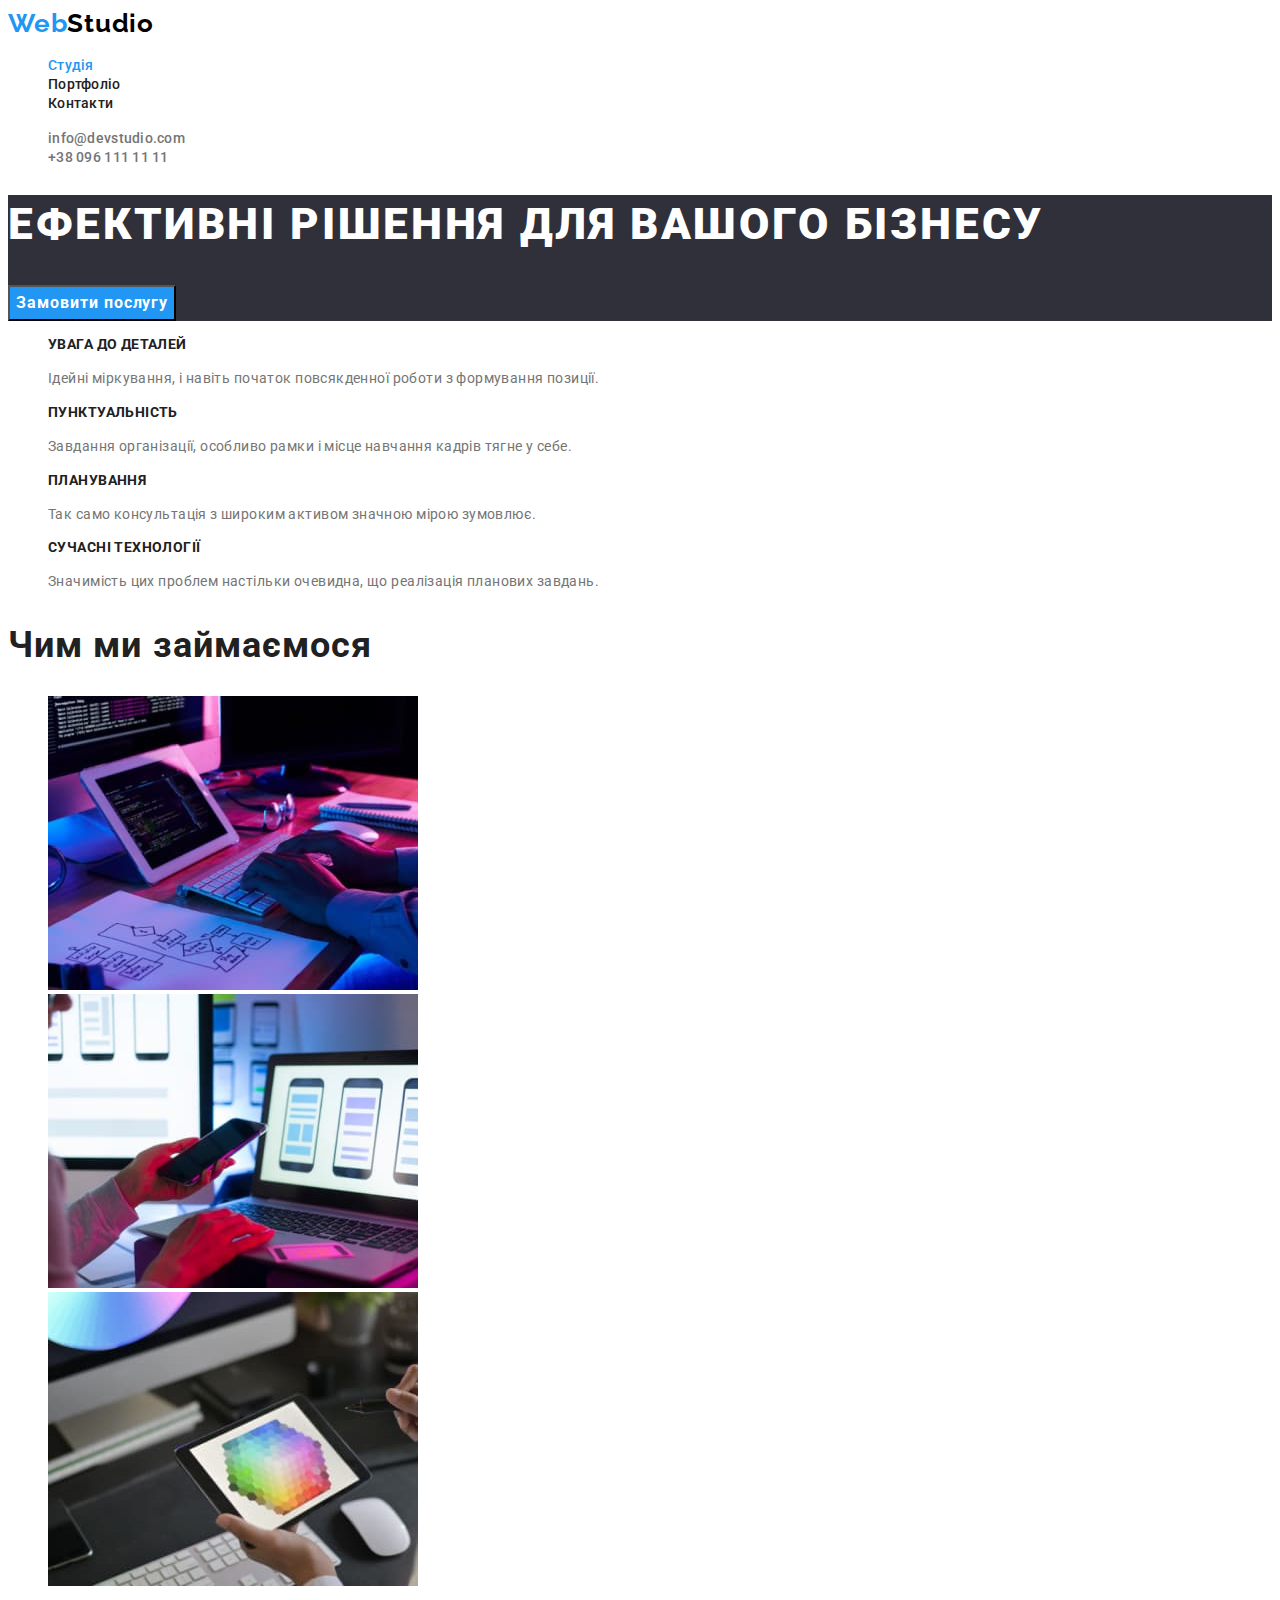
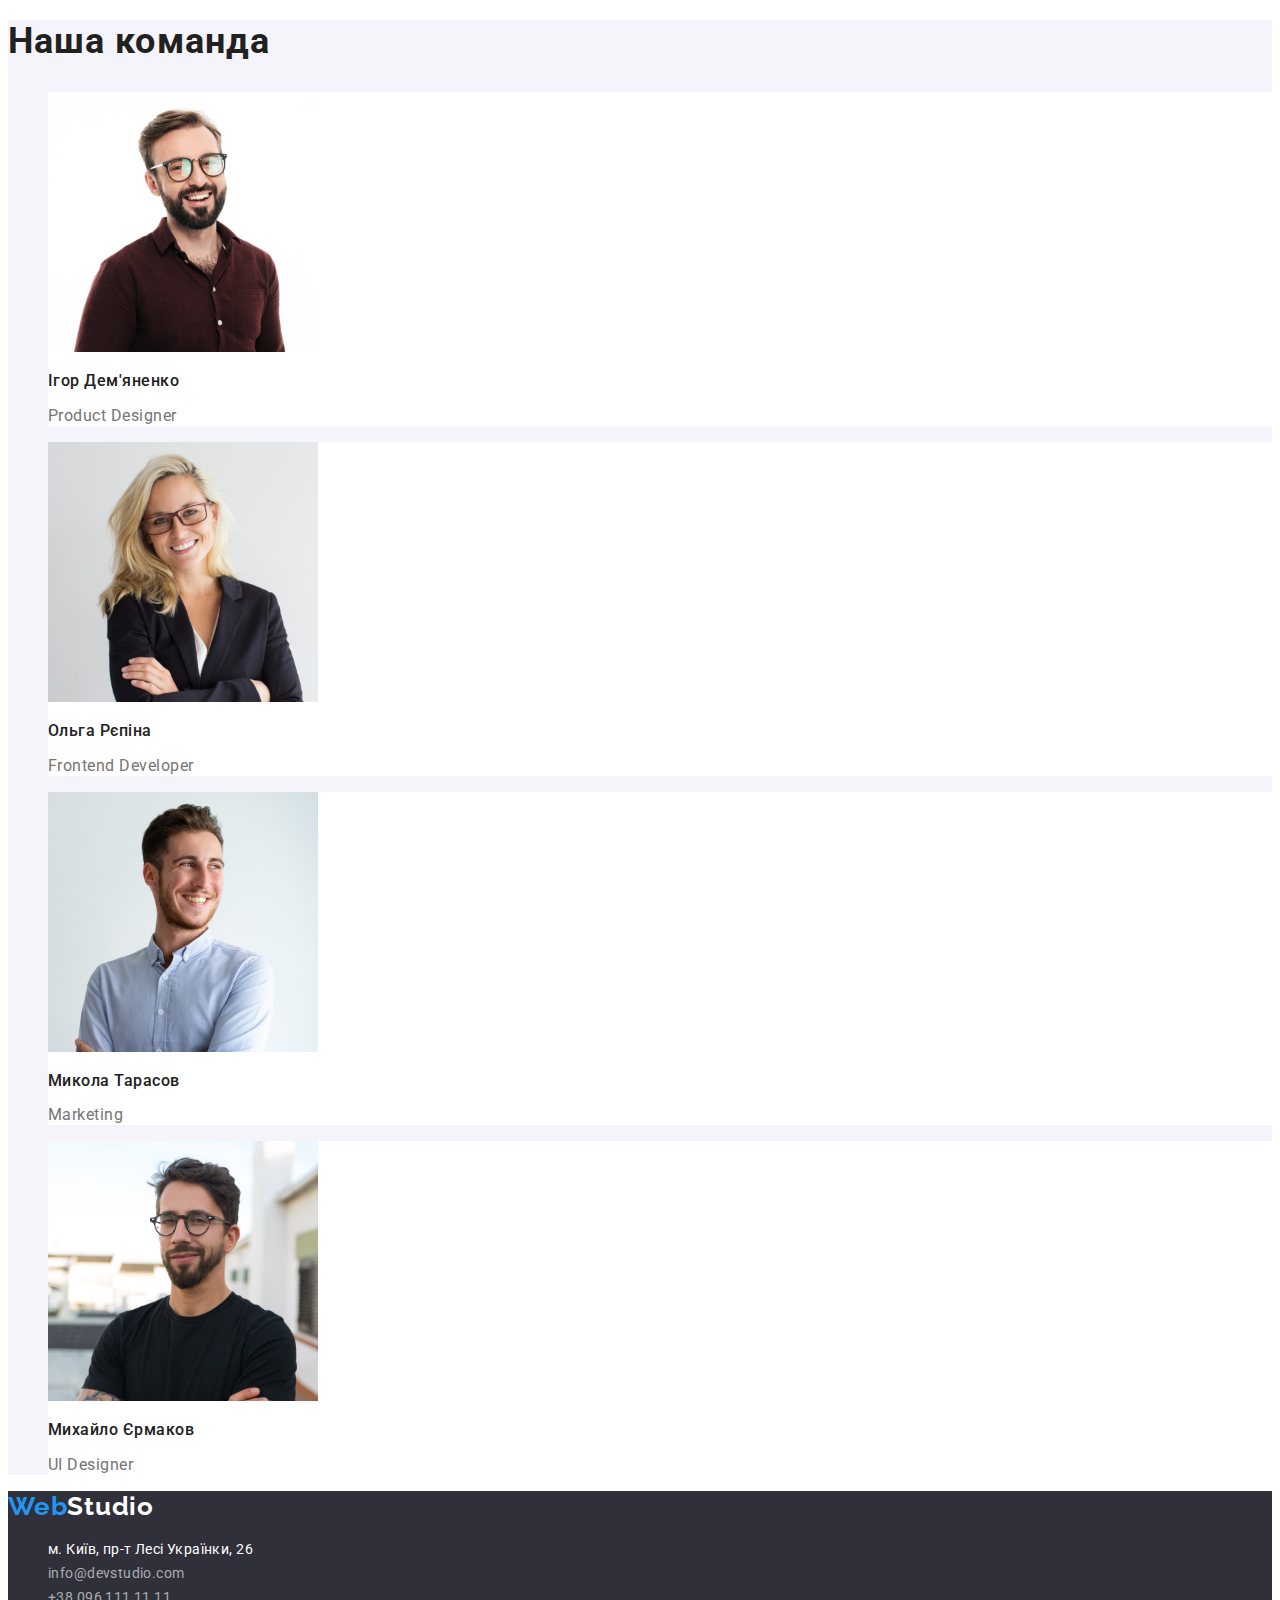
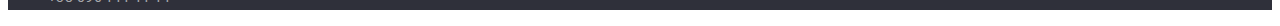
<file: index.html>
<!DOCTYPE html>
<html lang="uk">
  <head>
    <meta charset="UTF-8" />
    <meta http-equiv="X-UA-Compatible" content="IE=edge" />
    <meta name="viewport" content="width=device-width, initial-scale=1.0" />
    <title>Document</title>
    <link rel="preconnect" href="https://fonts.googleapis.com" />
    <link rel="preconnect" href="https://fonts.gstatic.com" crossorigin />
    <link
      href="https://fonts.googleapis.com/css2?family=Raleway:wght@700&family=Roboto:wght@400;500;700;900&display=swap"
      rel="stylesheet"
    />
    <link rel="stylesheet" href="./css/style.css" />
  </head>
  <body>
    <header class="header">
      <nav>
        <a class="logo link" href="./index.html">Web<span class="logo-part">Studio</span></a>
        <ul class="header-list list">
          <li><a class="header-link-blue link" href="./index.html">Студія</a></li>
          <li><a class="header-link link" href="./portfolio.html">Портфоліо</a></li>
          <li><a class="header-link link" href="#">Контакти</a></li>
        </ul>
      </nav>
      <ul class="header-list list">
        <li><a class="header-mail link" href="mailto:info@devstudio.com">info@devstudio.com</a></li>
        <li><a class="header-tel link" href="tel:+380961111111">+38 096 111 11 11</a></li>
      </ul>
    </header>
    <main>
      <section class="hero">
        <h1 class="hero-title">Ефективні рішення для вашого бізнесу</h1>
        <button class="hero-button" type="button">Замовити послугу</button>
      </section>
      <section class="benefits">
        <h2 class="visually-hidden">Наші переваги</h2>
        <ul class="benefits-list list">
          <li>
            <h3 class="benefits-title">Увага до деталей</h3>
            <p class="benefits-text">
              Ідейні міркування, і навіть початок повсякденної роботи з формування позиції.
            </p>
          </li>
          <li>
            <h3 class="benefits-title">Пунктуальність</h3>
            <p class="benefits-text">
              Завдання організації, особливо рамки і місце навчання кадрів тягне у себе.
            </p>
          </li>
          <li>
            <h3 class="benefits-title">Планування</h3>
            <p class="benefits-text">
              Так само консультація з широким активом значною мірою зумовлює.
            </p>
          </li>
          <li>
            <h3 class="benefits-title">Сучасні технології</h3>
            <p class="benefits-text">
              Значимість цих проблем настільки очевидна, що реалізація планових завдань.
            </p>
          </li>
        </ul>
      </section>
      <section class="works">
        <h2 class="works-title">Чим ми займаємося</h2>
        <ul class="works-list list">
          <li>
            <img src="images/box1.jpg" alt="програмування на комп'ютері" width="370" height="294" />
          </li>
          <li>
            <img src="images/img.jpg" alt="програмування на комп'ютері" width="370" height="294" />
          </li>
          <li>
            <img src="images/img1.jpg" alt="програмування на комп'ютері" width="370" height="294" />
          </li>
        </ul>
      </section>
      <section class="team">
        <h2 class="team-title-basic">Наша команда</h2>
        <ul class="team-list list">
          <li class="team-list-item">
            <img src="images/img23.jpg" alt="фото Ігоря Дем'яненко" width="270" height="260" />
            <h3 class="team-title">Ігор Дем'яненко</h3>
            <p class="team-text">Product Designer</p>
          </li>
          <li class="team-list-item">
            <img src="images/img24.jpg" alt="фото Олги Рєпіної" width="270" height="260" />
            <h3 class="team-title">Ольга Рєпіна</h3>
            <p class="team-text">Frontend Developer</p>
          </li>
          <li class="team-list-item">
            <img src="images/img22.jpg" alt="фото Миколи Тарасова" width="270" height="260" />
            <h3 class="team-title">Микола Тарасов</h3>
            <p class="team-text">Marketing</p>
          </li>
          <li class="team-list-item">
            <img src="images/img21.jpg" alt="фото Михала Єрмакова" width="270" height="260" />
            <h3 class="team-title">Михайло Єрмаков</h3>
            <p class="team-text">UI Designer</p>
          </li>
        </ul>
      </section>
    </main>
    <footer class="footer">
      <a class="logo link" href="./index.html">Web<span class="logo-part-footer">Studio</span></a>
      <address class="adress">
        <ul class="footer-list list">
          <li class="footer-item">
            <a
              class="footer-adress link"
              href="https://goo.gl/maps/JKkPeGNuptLKnsqJ8"
              target="_blank"
              rel="noopener noreferrer"
              >м. Київ, пр-т Лесі Українки, 26</a
            >
          </li>
          <li class="footer-item">
            <a class="footer-mail link" href="mailto:info@devstudio.com">info@devstudio.com</a>
          </li>
          <li class="footer-item">
            <a class="footer-tel link" href="tel:+380961111111">+38 096 111 11 11</a>
          </li>
        </ul>
      </address>
    </footer>
  </body>
</html>
</file>
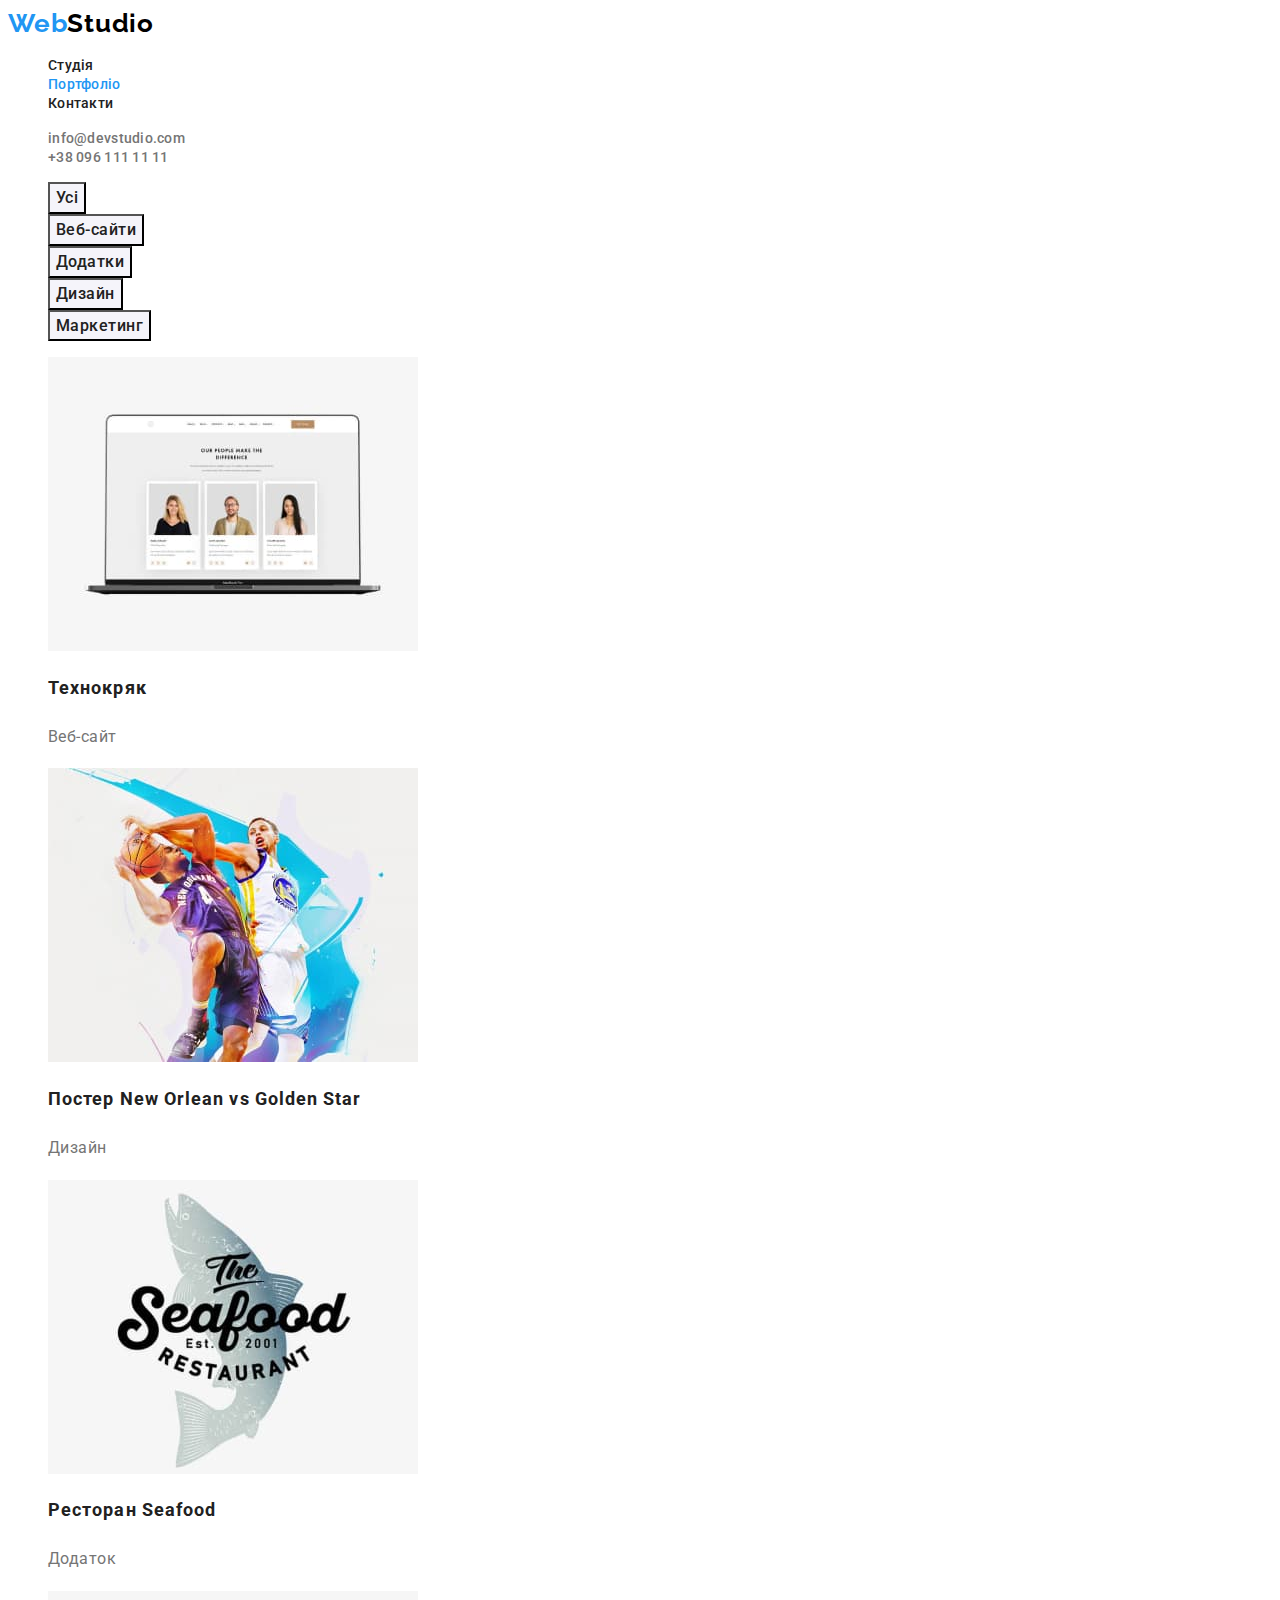
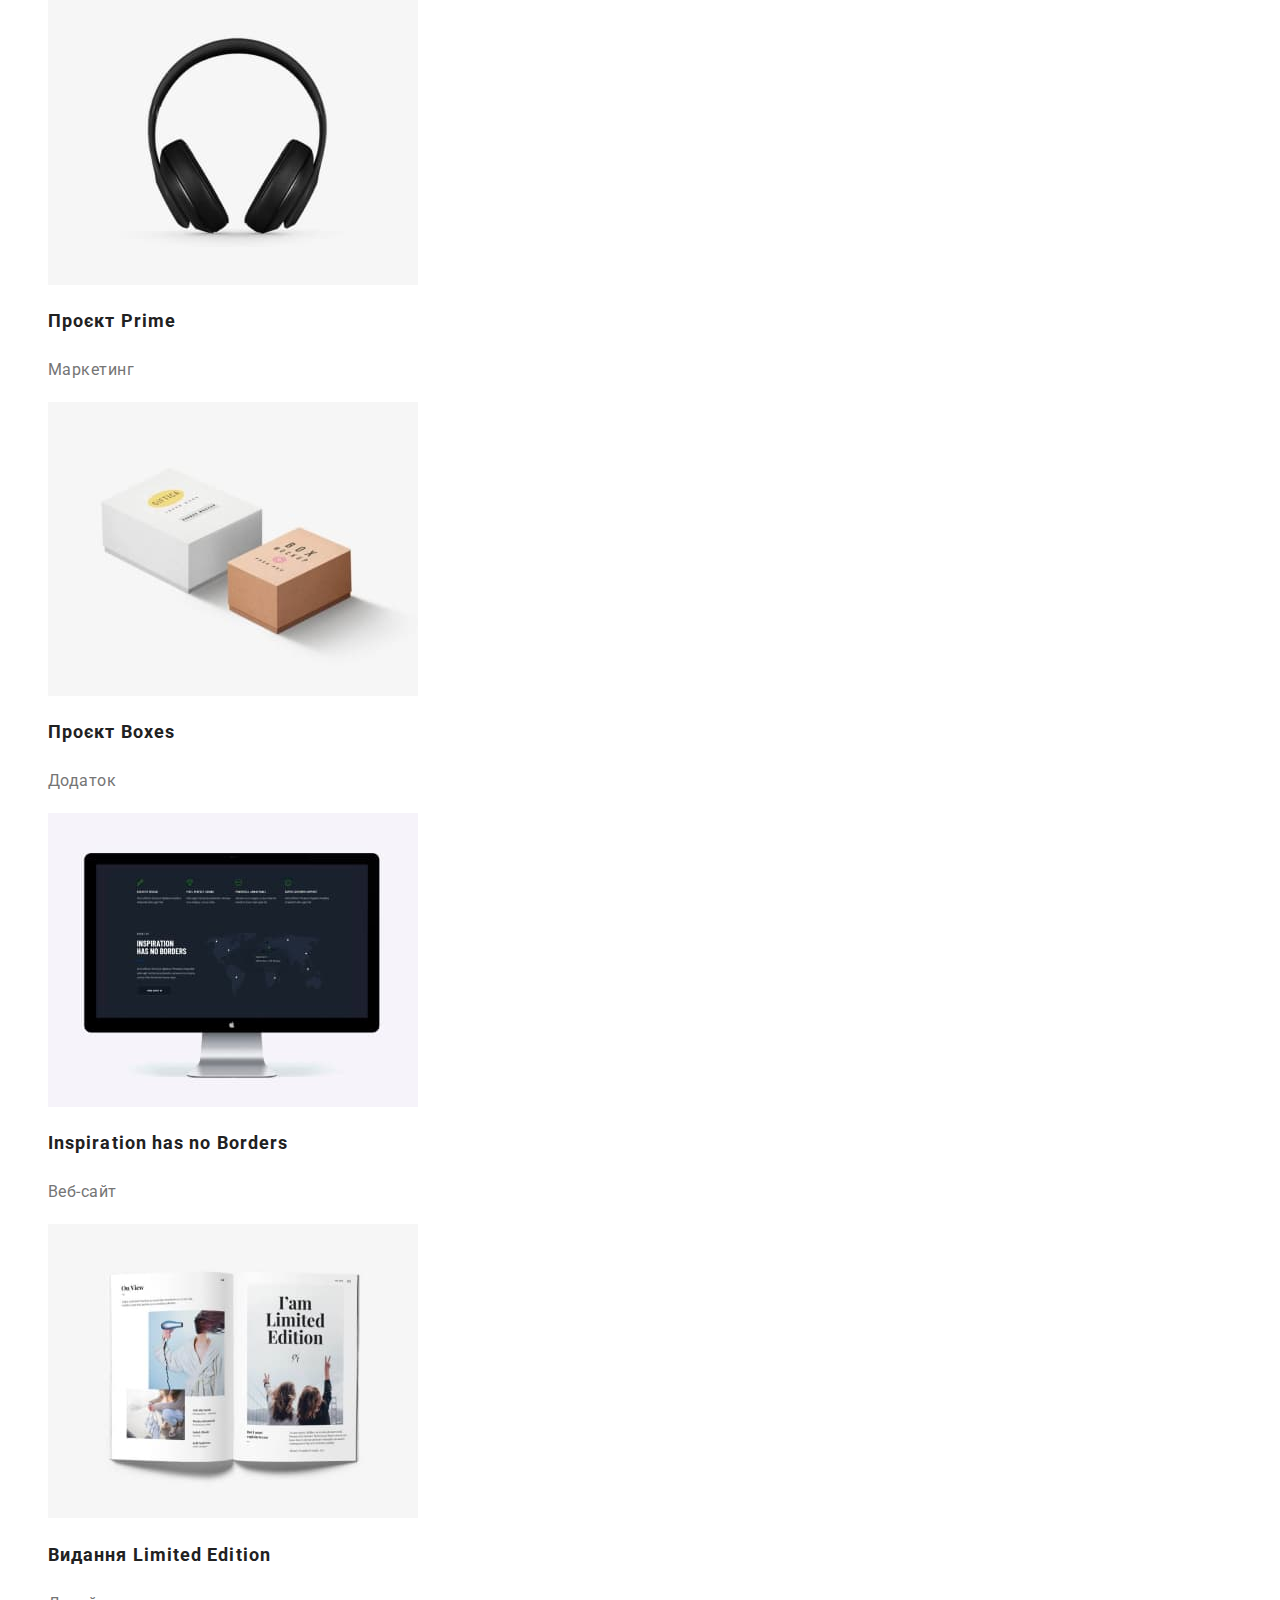
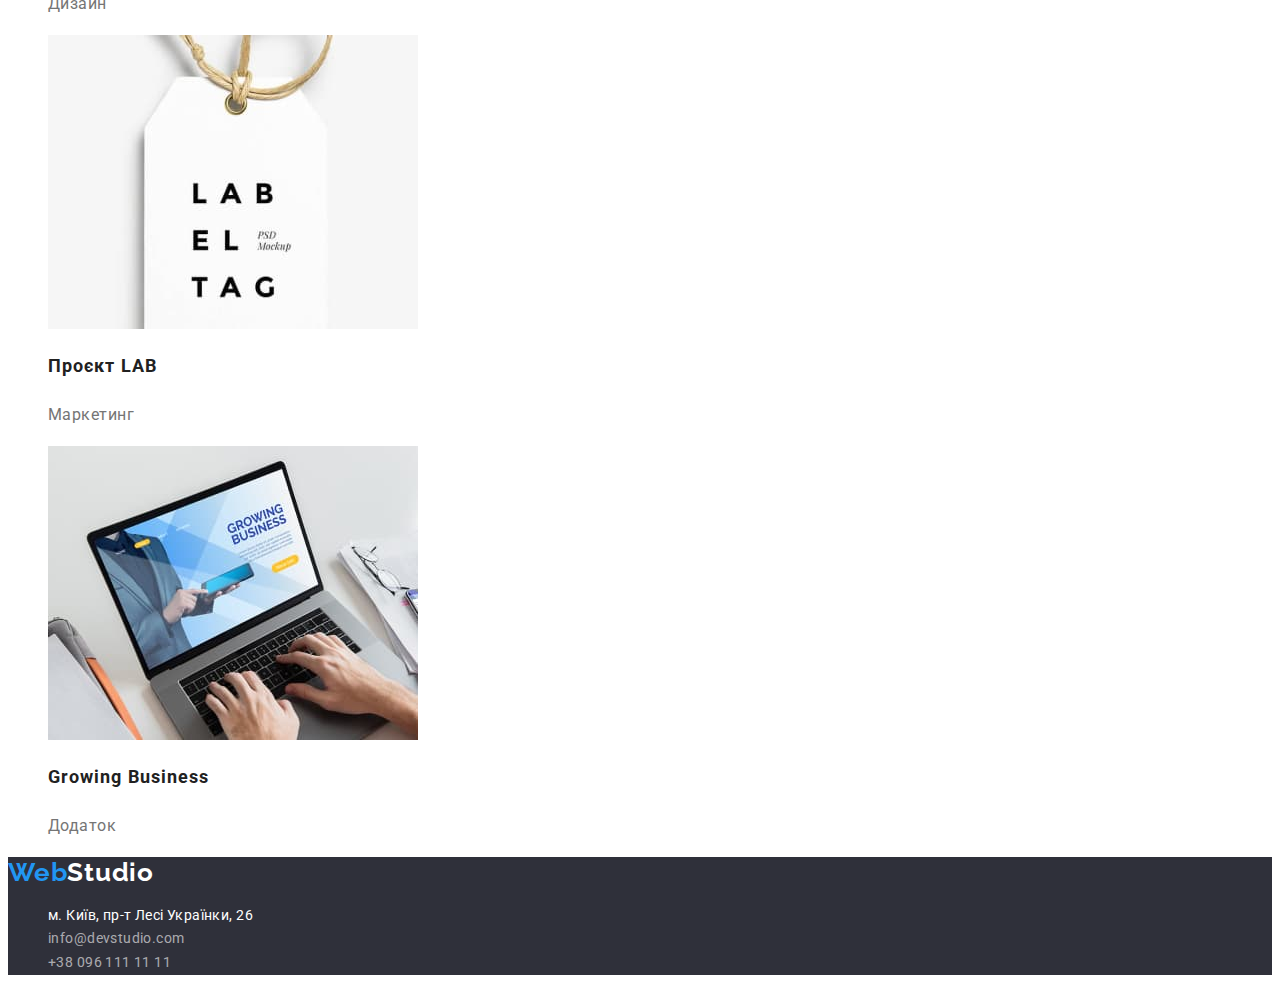
<file: portfolio.html>
<!DOCTYPE html>
<html lang="uk">
  <head>
    <meta charset="UTF-8" />
    <meta http-equiv="X-UA-Compatible" content="IE=edge" />
    <meta name="viewport" content="width=device-width, initial-scale=1.0" />
    <title>Document</title>
    <link rel="preconnect" href="https://fonts.googleapis.com" />
    <link rel="preconnect" href="https://fonts.gstatic.com" crossorigin />
    <link
      href="https://fonts.googleapis.com/css2?family=Raleway:wght@700&family=Roboto:wght@400;500;700;900&display=swap"
      rel="stylesheet"
    />
    <link rel="stylesheet" href="./css/style.css" />
  </head>
  <body>
    <header>
      <nav>
        <a class="logo link" href="./index.html">Web<span class="logo-part">Studio</span></a>
        <ul class="header-list list">
          <li class="header-item">
            <a class="header-link link" href="./index.html">Студія</a>
          </li>
          <li class="header-item">
            <a class="header-link-blue link" href="./portfolio.html">Портфоліо</a>
          </li>
          <li class="header-item">
            <a class="header-link link" href="#">Контакти</a>
          </li>
        </ul>
      </nav>
      <ul class="header-list list">
        <li class="header-item">
          <a class="header-mail link" href="mailto:info@devstudio.com">info@devstudio.com</a>
        </li>
        <li class="header-item">
          <a class="header-tel link" href="tel:+380961111111">+38 096 111 11 11</a>
        </li>
      </ul>
    </header>
    <main>
      <section class="cases">
        <h1 class="visually-hidden">Кейси</h1>
        <ul class="cases list list">
          <li>
            <button class="cases-filters-button link" type="button">Усі</button>
          </li>
          <li>
            <button class="cases-filters-button link" type="button">Веб-сайти</button>
          </li>
          <li>
            <button class="cases-filters-button link" type="button">Додатки</button>
          </li>
          <li>
            <button class="cases-filters-button link" type="button">Дизайн</button>
          </li>
          <li>
            <button class="cases-filters-button link" type="button">Маркетинг</button>
          </li>
        </ul>
        <ul class="cases-list list">
          <li class="cases-item">
            <img
              src="images/imgp1.jpg"
              alt="зображення веб-сайту на  ноутбуці"
              width="370"
              height="294"
            />
            <h2 class="cases-title">Технокряк</h2>
            <p class="cases-text">Веб-сайт</p>
          </li>
          <li class="cases-item">
            <img
              src="images/imgp2.jpg"
              alt="постер з двома баскетболістами"
              width="370"
              height="294"
            />
            <h2 class="cases-title">Постер New Orlean vs Golden Star</h2>
            <p class="cases-text">Дизайн</p>
          </li>
          <li class="cases-item">
            <img src="images/imgp3.jpg" alt="логотип ресторана" width="370" height="294" />
            <h2 class="cases-title">Ресторан Seafood</h2>
            <p class="cases-text">Додаток</p>
          </li>
          <li class="cases-item">
            <img src="images/imgp4.jpg" alt="навушники" width="370" height="294" />
            <h2 class="cases-title">Проєкт Prime</h2>
            <p class="cases-text">Маркетинг</p>
          </li>
          <li class="cases-item">
            <img src="images/imgp5.jpg" alt="фото коробок" width="370" height="294" />
            <h2 class="cases-title">Проєкт Boxes</h2>
            <p class="cases-text">Додаток</p>
          </li>
          <li class="cases-item">
            <img
              src="images/imgp6.jpg"
              alt="зображення веб-сайту на моніторі"
              width="370"
              height="294"
            />
            <h2 class="cases-title">Inspiration has no Borders</h2>
            <p class="cases-text">Веб-сайт</p>
          </li>
          <li class="cases-item">
            <img src="images/imgp7.jpg" alt="розгорнута книга" width="370" height="294" />
            <h2 class="cases-title">Видання Limited Edition</h2>
            <p class="cases-text">Дизайн</p>
          </li>
          <li class="cases-item">
            <img src="images/imgp8.jpg" alt="логотип виконаного проекту" width="370" height="294" />
            <h2 class="cases-title">Проєкт LAB</h2>
            <p class="cases-text">Маркетинг</p>
          </li>
          <li class="cases-item">
            <img src="images/imgp9.jpg" alt="робота за ноутбуком" width="370" height="294" />
            <h2 class="cases-title">Growing Business</h2>
            <p class="cases-text">Додаток</p>
          </li>
        </ul>
      </section>
    </main>
    <footer class="footer">
      <a class="logo link" href="./index.html">Web<span class="logo-part-footer">Studio</span></a>
      <address class="address">
        <ul class="footer-list list">
          <li class="footer-item">
            <a
              class="footer-adress link"
              href="https://goo.gl/maps/JKkPeGNuptLKnsqJ8"
              target="_blank"
              rel="noopener noreferrer"
              >м. Київ, пр-т Лесі Українки, 26</a
            >
          </li>
          <li class="footer-item">
            <a class="footer-mail link" href="mailto:info@devstudio.com">info@devstudio.com</a>
          </li>
          <li class="footer-item">
            <a class="footer-tel link" href="tel:+380961111111">+38 096 111 11 11</a>
          </li>
        </ul>
      </address>
    </footer>
  </body>
</html>
</file>
<file: css/style.css>
:root {
  /*------TEXT-COLOR-----*/
  --main-text-color: #757575;
  --logo-blue-color: #2196f3;
  --logo-dark-color: #000000;
  --logo-white-color: #ffffff;
  --title-text-color: #212121;
  --white-text-color: #ffffff;
  --blue-text-color: #2196f3;

  /*------HVER-COLOR-----*/
  --hover-blue-color: #2196f3;

  /*------BG-COLOR-----*/
  --white-bg-color: #ffffff;
  --section-bg-color: #2f303a;
  --blue-bg-color: #2196f3;
  --bg-filters-btn: #f5f4fa;

  --main-font-family: 'Roboto', sans-serif;
}
body {
  font-family: var(--main-font-family);
  color: var(--main-text-color);
  background-color: var(--logo-white-color);
}
.visually-hidden {
  position: absolute;
  white-space: nowrap;
  width: 1px;
  height: 1px;
  overflow: hidden;
  border: 0;
  padding: 0;
  clip: rect(0 0 0 0);
  clip-path: inset(50%);
  margin: 1px;
}
.list {
  list-style: none;
}
.link {
  text-decoration: none;
}
/*------HEADER AND LOGO-----*/
.logo {
  font-family: 'Raleway';
  font-weight: 700;
  font-size: 26px;
  line-height: 1.19;
  letter-spacing: 0.03em;
  color: var(--logo-blue-color);
}
.logo-part {
  font-family: 'Raleway';
  font-weight: 700;
  font-size: 26px;
  line-height: 1.19;
  letter-spacing: 0.03em;

  color: var(--logo-dark-color);
}
.logo-part-footer {
  font-family: 'Raleway';
  font-weight: 700;
  font-size: 26px;
  line-height: 1.19;
  letter-spacing: 0.03em;
  color: var(--logo-white-color);
}

.header-link {
  font-weight: 500;
  font-size: 14px;
  line-height: 1.14;
  letter-spacing: 0.02em;

  color: var(--title-text-color);
}
.header-link-blue {
  font-weight: 500;
  font-size: 14px;
  line-height: 1.14;
  letter-spacing: 0.02em;

  color: var(--blue-text-color);
}
.header-link-blue:hover {
  color: var(--hover-blue-color);
  background-color: #ffffff;
}
.header-link-blue:focus {
  color: var(--hover-blue-color);
  background-color: #ffffff;
}
.header-link:hover {
  color: var(--hover-blue-color);
  background-color: #ffffff;
}
.header-link:focus {
  color: var(--hover-blue-color);
  background-color: #ffffff;
}
.header-mail {
  font-weight: 500;
  font-size: 14px;
  line-height: 1.14;
  letter-spacing: 0.02em;
  color: var(--main-text-color);
}
.header-tel {
  font-weight: 500;
  font-size: 14px;
  line-height: 1.14;
  letter-spacing: 0.02em;

  color: var(--main-text-color);
}
.header-mail:hover {
  color: var(--hover-blue-color);
  background-color: #ffffff;
}
.header-mail:focus {
  color: var(--hover-blue-color);
  background-color: #ffffff;
}
.header-tel:hover {
  color: var(--hover-blue-color);
  background-color: #ffffff;
}
.header-tel:focus {
  color: var(--hover-blue-color);
  background-color: #ffffff;
}

/*------HERO-----*/

.hero {
  background-color: var(--section-bg-color);
}
.hero-title {
  font-weight: 900;
  font-size: 44px;
  line-height: 1.36;
  letter-spacing: 0.06em;
  text-transform: uppercase;
  color: var(--white-text-color);
}
.hero-button {
  font-family: var(--main-font-family);
  font-weight: 700;
  font-size: 16px;
  line-height: 1.88;
  cursor: pointer;

  letter-spacing: 0.06em;

  color: var(--white-text-color);
  background-color: var(--blue-bg-color);
}
.hero-button:hover,
:focus {
  color: #ffffff;
  background-color: #188ce8;
}
/*------BENEFITS-----*/
.benefits-title {
  font-weight: 700;
  font-size: 14px;
  line-height: 1.14;
  letter-spacing: 0.03em;
  text-transform: uppercase;

  color: var(--title-text-color);
}
.benefits-text {
  font-weight: 400;
  font-size: 14px;
  line-height: 1.71;
  letter-spacing: 0.03em;
}
/*------WORKS-----*/
.works-title {
  font-weight: 700;
  font-size: 36px;
  line-height: 1.17;
  letter-spacing: 0.03em;

  color: var(--title-text-color);
}
/*------TEAM-----*/

.team {
  background-color: #f5f4fa;
}
.team-list-item {
  background-color: white;
}
.team-title-basic {
  font-weight: 700;
  font-size: 36px;
  line-height: 1.17;
  letter-spacing: 0.03em;
  color: var(--title-text-color);
}
.team-list {
}

.team-title {
  font-weight: 500;
  font-size: 16px;
  line-height: 1.18;
  letter-spacing: 0.03em;
  color: var(--title-text-color);
}
.team-text {
  font-weight: 400;
  font-size: 16px;
  line-height: 1.18;
  letter-spacing: 0.03em;
}
/*------FOOTER-----*/
.footer {
  background-color: var(--section-bg-color);
}
.footer-mail {
  font-style: normal;
  font-weight: 400;
  font-size: 14px;
  line-height: 1.71;
  color: rgba(255, 255, 255, 0.6);

  letter-spacing: 0.03em;
}
.footer-tel {
  font-style: normal;
  font-weight: 400;
  font-size: 14px;
  line-height: 1.71;
  /* or 171% */

  letter-spacing: 0.03em;

  color: rgba(255, 255, 255, 0.6);
}
.footer-adress {
  font-style: normal;
  font-weight: 400;
  font-size: 14px;
  line-height: 1.71;

  letter-spacing: 0.03em;

  color: var(--white-text-color);
}
.footer-mail:hover {
  color: var(--hover-blue-color);
  background-color: var(--section-bg-color);
}
.footer-mail:focus {
  color: var(--hover-blue-color);
  background-color: var(--section-bg-color);
}
.footer-tel:hover {
  color: var(--hover-blue-color);
  background-color: var(--section-bg-color);
}
.footer-tel:focus {
  color: var(--hover-blue-color);
  background-color: var(--section-bg-color);
}
.footer-adress:hover {
  color: var(--hover-blue-color);
  background-color: var(--section-bg-color);
}
.footer-adress:focus {
  color: var(--hover-blue-color);
  background-color: var(--section-bg-color);
}

.footer {
  background-color: var(--section-bg-color);
}
/*------PORTFOLIO-----*/
/*------CASES-----*/
.cases-filters-button {
  font-family: var(--main-font-family);
  font-weight: 500;
  font-size: 16px;
  line-height: 1.62;
  letter-spacing: 0.03em;

  color: var(--title-text-color);
  background-color: var(--bg-filters-btn);
  cursor: pointer;
}
.cases-filters-button:hover,
:focus {
  color: var(--white-text-color);
  background-color: var(--hover-blue-color);
}
.cases-title {
  font-weight: 700;
  font-size: 18px;
  line-height: 2;
  letter-spacing: 0.06em;
  color: var(--title-text-color);
}
.cases-text {
  font-weight: 400;
  font-size: 16px;
  line-height: 1.88;

  letter-spacing: 0.03em;
}
</file>
